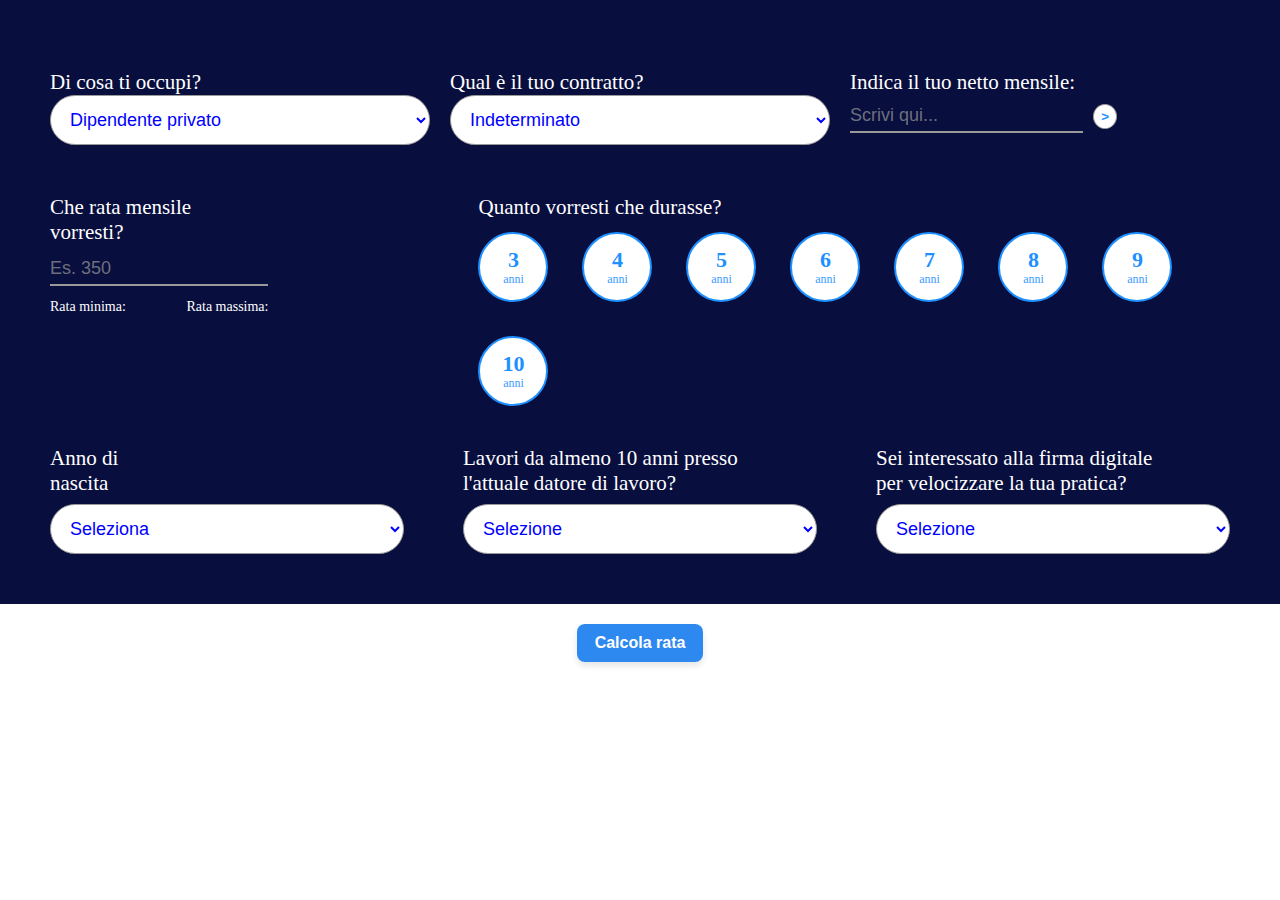
<file: Cessione quinto  riccardo 1/index.html>
<!DOCTYPE html>
<html>
<head>
    <meta charset='utf-8'>
    <meta http-equiv='X-UA-Compatible' content='IE=edge'>
    <title>Page Title</title>
    <meta name='viewport' content='width=device-width, initial-scale=1'>
    <link rel="stylesheet" href="./css/style.css">
</head>
<body>
    <script type="module" src="./js/main.js"></script>
</body>
</html>
</file>
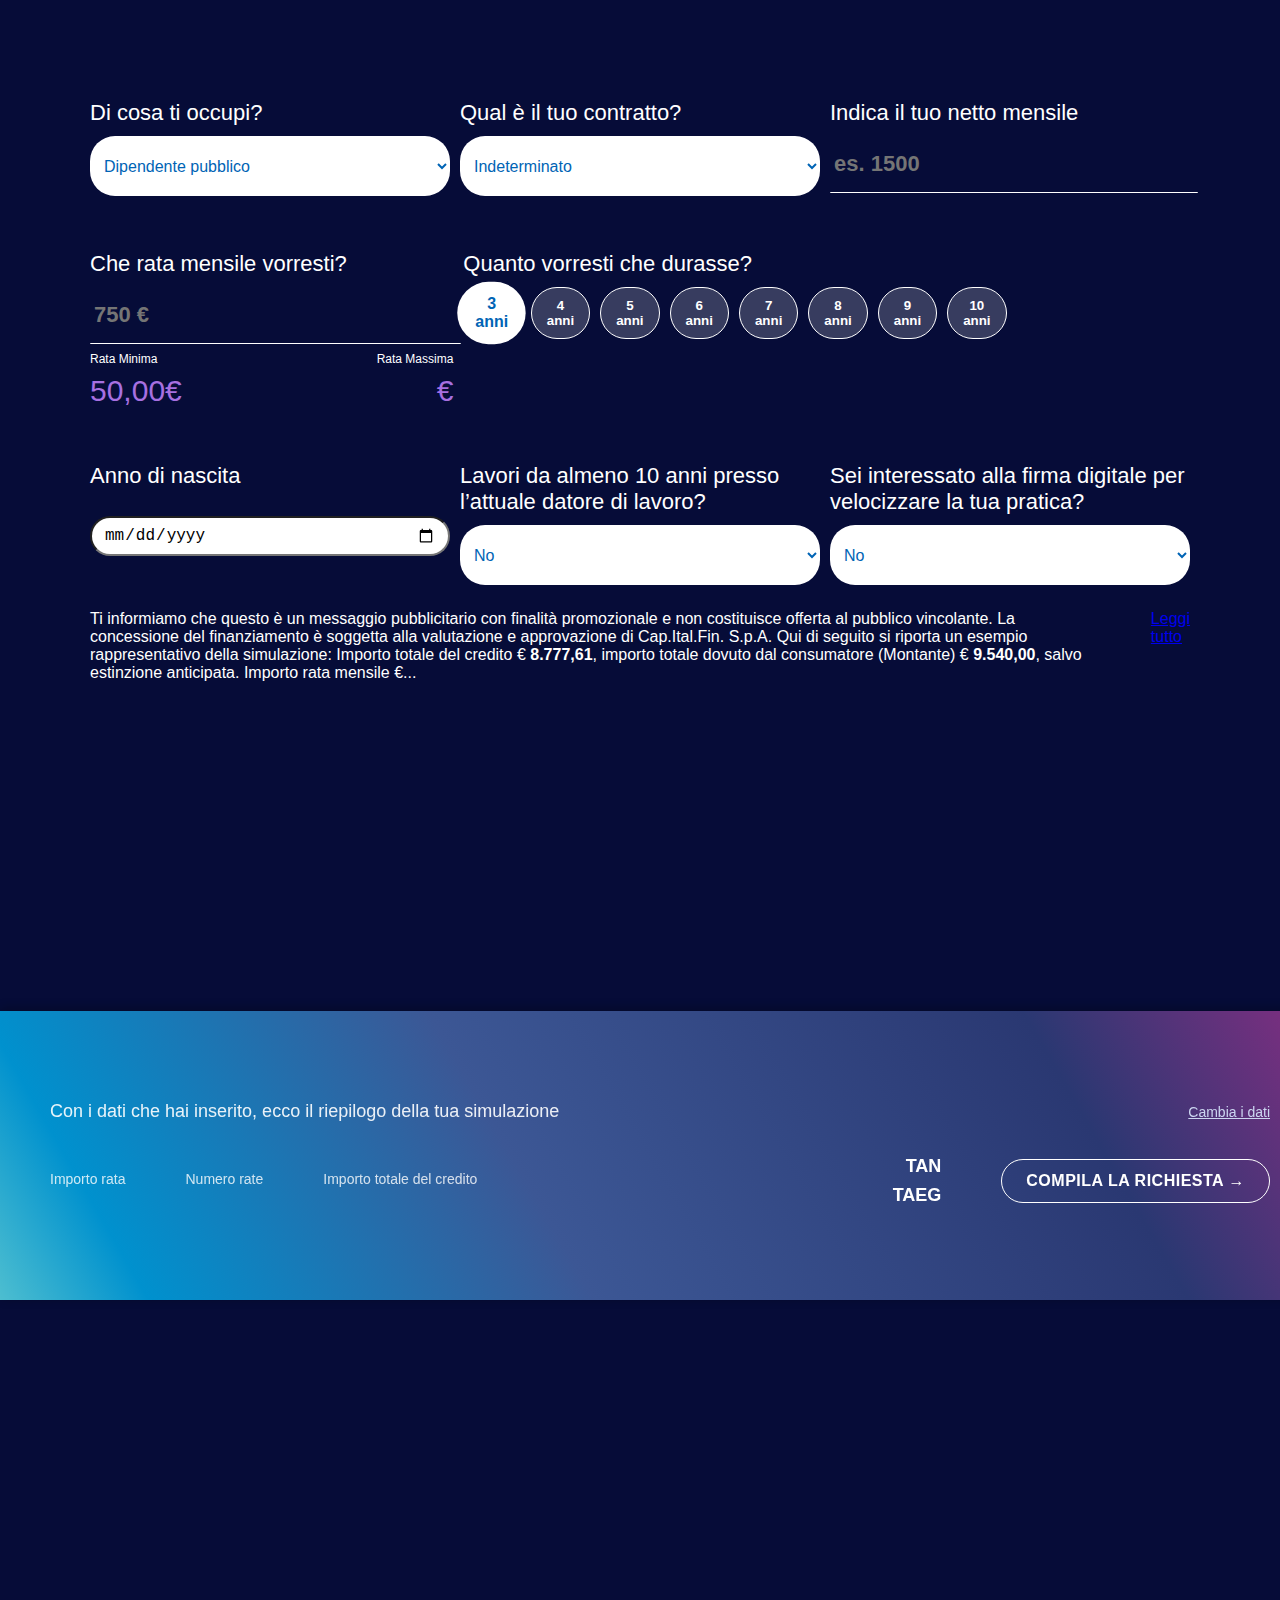
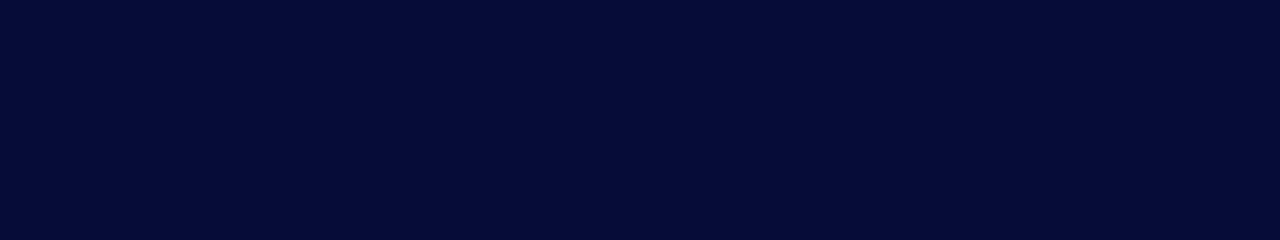
<file: Cessione quinto riccardo 2/form.html>
<!DOCTYPE html>
<html lang="it">

<head>
  <meta charset="UTF-8">
  <meta name="viewport" content="width=device-width, initial-scale=1.0">
  <title>Simulazione Prestito</title>
  <link rel="stylesheet" href="./css/form.css">
</head>

<body>

  <div id="pianoFinaleDiv">
   
  </div>
  
  <div id="main" class="form-container">
    
  </div> 
  
  <script type="module" src="./js/main.js"></script>
  
</body>

</html>
</file>
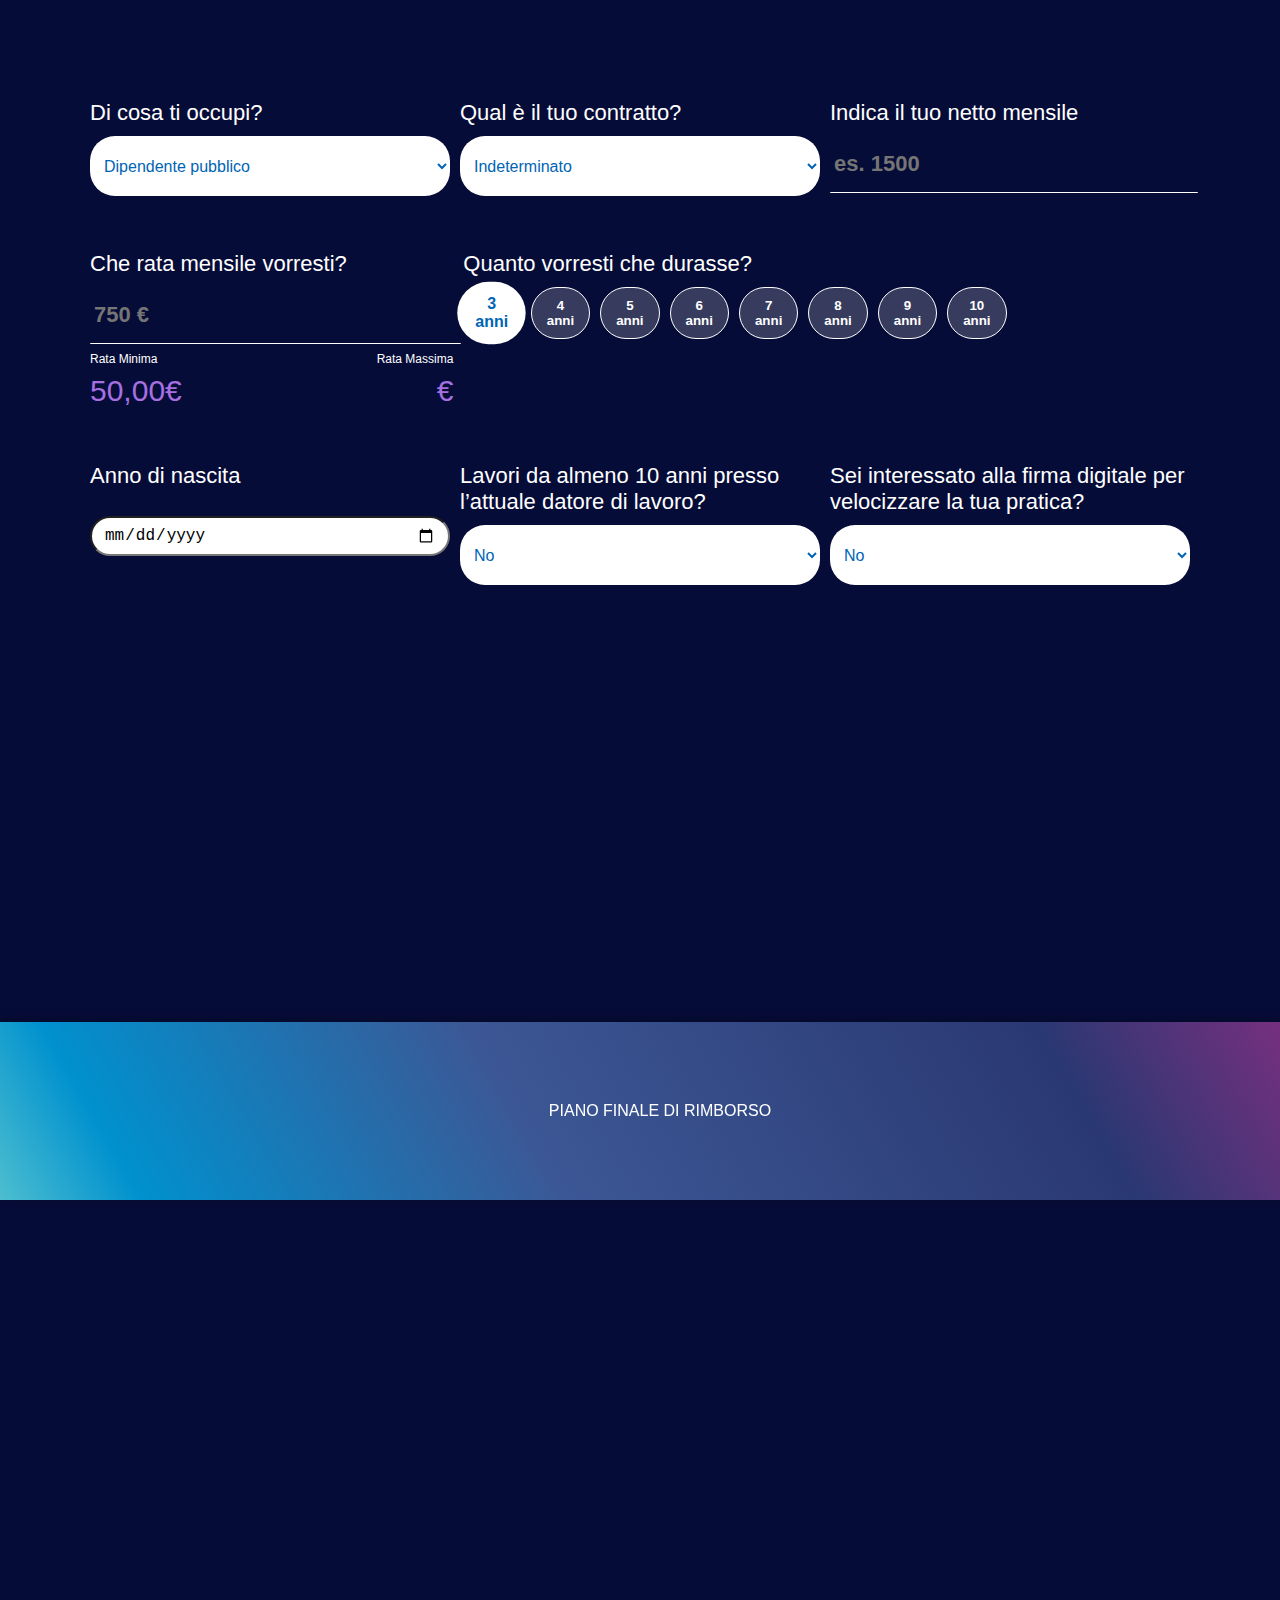
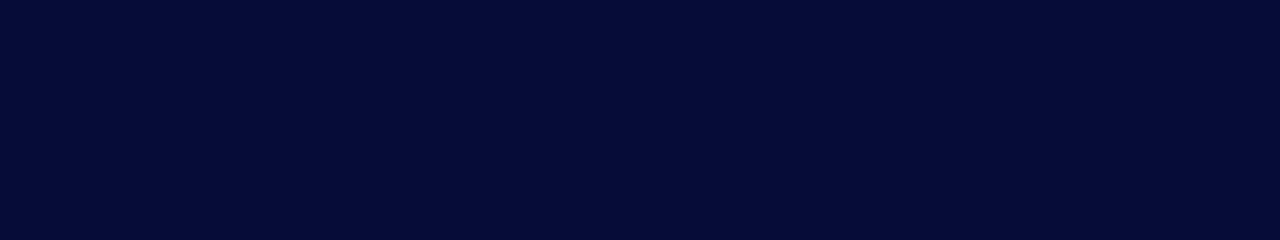
<file: CessioneQuinto rifatto/form.html>
<!DOCTYPE html>
<html lang="it">

<head>
  <meta charset="UTF-8">
  <meta name="viewport" content="width=device-width, initial-scale=1.0">
  <title>Simulazione Prestito</title>
  <link rel="stylesheet" href="./css/form.css">
</head>

<body>


  <div id="pianoFinaleDiv">
    PIANO FINALE DI RIMBORSO
  </div>

  
  <div id="main" class="form-container">
    
  </div> 
  
  <script type="module" src="./js/main.js"></script>
  
 
</body>

</html>
</file>
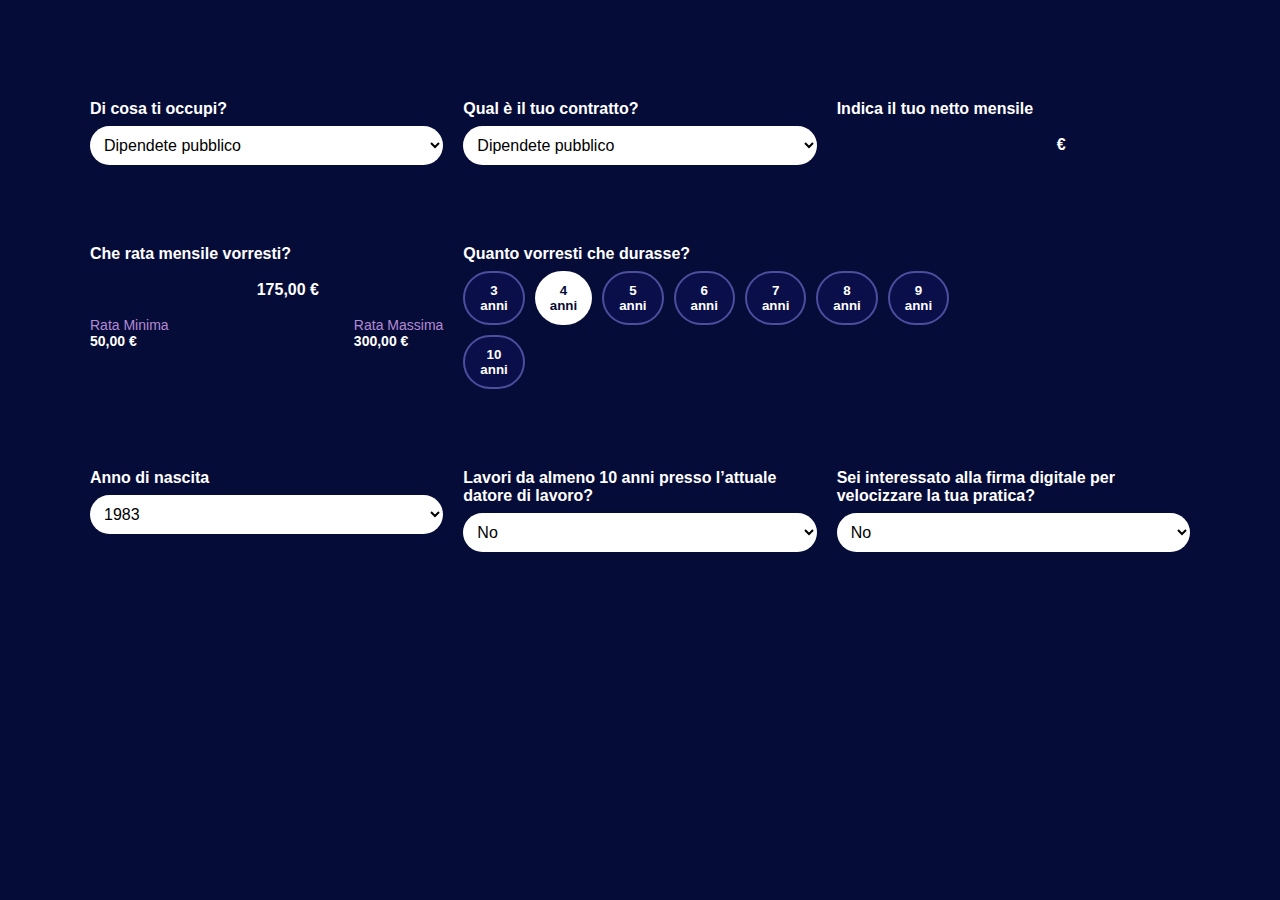
<file: Progetto riccardo/form2.html>
<!DOCTYPE html>
<html lang="it">

<head>
  <meta charset="UTF-8">
  <meta name="viewport" content="width=device-width, initial-scale=1.0">
  <title>Simulazione Prestito</title>
  <link rel="stylesheet" href="./css/form.css">
</head>

<body>
  <div id="main" class="form-container">
    
  </div> 
  
  <script type="module" src="./js2/main.js"></script>
  <script type="module" src="./js2/gui.js"></script>
  <script type="module" src="./js2/logic.js"></script>
 
</body>

</html>
</file>
<file: Cessione quinto  riccardo 1/css/style.css>
body {
  margin: 0;
  padding: 0;
}

html, body {
  max-width: 100%;
  overflow-x: hidden;       /* ultima rete di sicurezza */
}
* { box-sizing: border-box; }



#contenitore{
  width: 100%;
  background-color: #080E3E; /* rgb(8, 14, 62) */
  padding: 50px;
 
}


.select {
  width: 100%;              /* più larga */
  height: 50px;            /* più alta */
  color: blue;
  background-color: white; /* colore sfondo visibile */
  padding: 0 15px;         /* padding solo orizzontale */
  font-size: 18px;         /* testo più grande */
  border-radius: 25px;     /* bordi arrotondati */
  border: 1px solid #999;  /* contorno leggero */
  outline: none;           /* toglie bordo blu di default */
  cursor: pointer;         /* aspetto cliccabile */
  box-sizing: border-box;
}

.label{
font-size: 21px;
color: white;
}


.input {
  width: 100%;
  border: none;                 /* niente bordo */
  border-bottom: 2px solid #999;/* solo una linea sotto */
  background: transparent;      /* sfondo trasparente */
  color: rgb(255, 255, 255);                  /* colore del testo */
  font-size: 18px;
  padding: 5px 0;               /* un po’ di spazio sopra e sotto */
  outline: none;                /* niente bordo blu al focus */
  transition: border-color 0.3s;/* effetto quando riceve focus */
}

/* cambia colore della linea quando scrivi o vai sopra */
.input:focus {
  border-bottom-color: rgb(255, 255, 255);
}

/* stile per il placeholder */
.input::placeholder {
  color: #999;
  opacity: 0.7;
}


/* pulsanti circolari anni */
.btn-year {
  width: 70px;
  height: 70px;
  border-radius: 50%;
  border: 2px solid #1e90ff;
  background: #fff;
  color: #1e90ff;
  display: flex;
  flex-direction: column;
  align-items: center;
  justify-content: center;
  gap: 2px;
  cursor: pointer;
  user-select: none;
  transition: background-color 0.2s, color 0.2s, transform 0.05s;
  font-family: inherit;
}

.btn-year .num {
  font-size: 22px;      /* numero grande */
  line-height: 1;
  font-weight: 700;
}
.btn-year .unit {
  font-size: 12px;      /* "anni" piccolo */
  line-height: 1;
  opacity: 0.9;
}

/* Inversione colori quando attivo */
.btn-year.active {
  background: #1e90ff;
  color: #fff;
}

/* piccolo feedback al click/hover */
.btn-year:hover { transform: translateY(-1px); }
.btn-year:active { transform: translateY(0); }

/* pulsante calcola rata */
#btn-calcola-rata.btn-calcola {
  display: block;              /* 👈 fondamentale */
  margin: 20px auto;           /* centra orizzontalmente */
  background-color: #2d89ef;
  color: #fff;
  font-size: 16px;
  font-weight: 600;
  border: none;
  border-radius: 8px;
  padding: 10px 18px;
  cursor: pointer;
  transition: all 0.2s ease-in-out;
  box-shadow: 0 4px 6px rgba(0, 0, 0, 0.1);
}

#btn-calcola-rata.btn-calcola:hover {
  background-color: #1e6fd9;
  box-shadow: 0 6px 10px rgba(0, 0, 0, 0.15);
  transform: translateY(-1px);
}

#btn-calcola-rata.btn-calcola:active {
  background-color: #195fb3;
  transform: translateY(1px);
  box-shadow: 0 3px 5px rgba(0, 0, 0, 0.1);
}
</file>
<file: Cessione quinto riccardo 2/css/form.css>
body {
  margin: 0;
  font-family: Arial, sans-serif;
  background-color: #060c38;
  color: white;
  min-height: 200vh; /* per effetto scroll */
}

.form-container {
  max-width: 1100px;
  margin: 40px auto;
  padding: 30px;
  background-color: #060c38;
  display: grid;
  grid-template-rows: auto auto; /* Due righe */
  gap: 40px; /* Spazio tra le righe e colonne */
}

.form-group {
  margin-bottom: 25px;
  margin-top:30px;
}

label {
  display: block;
  margin-bottom: 8px;
  font-size: 22px;
  line-height: 26px;
  margin-bottom: 10px !important;
}

select{
  width: 100%;
  padding: 10px;
  font-size: 16px;
  border-radius: 25px;
  border: none;
  background-color: white;
  color: #0064b5;
  height: 60px;
}

input[type="text"] {
  width: 100%; 
  padding: 10px;
  font-size: 22px;
  border-radius: 1px;
  border: none;
  background-color: #060c38;
  color: white;
  font-weight: bold;
  text-align: left;
  height: 40px;
  background: transparent;         /* niente sfondo */                  /* rimuove tutti i bordi */
  border-bottom: 1px solid white;  /* bordo solo in basso */
  color: white;                    /* testo bianco */
  padding: 8px 4px;
}


.years-selector {
  width: 100%;
  display: flex;
  gap: 10px;
  flex-wrap: wrap;
}

.years-selector button {
  background-color:hsla(0,0%,100%,.2);
  color: white;
  border: 1px solid white;
  padding: 10px 15px;
  border-radius: 50px;
  cursor: pointer;
  font-weight: bold;
}
.years-selector{
  margin-right: -150px;
  
}
.years-selector button.active {
  background-color: white;
  color: #0064b5;
  transform: scale(1.2);
  border: none;
}
.row-3col {
  display: grid;
  grid-template-columns: repeat(3, 1fr); /* 3 colonne uguali */
  gap: 10px;
}

.row-2col {
  display: grid;
  grid-template-columns: 1fr 2fr; /* prima colonna 1/3, seconda 2/3 */
  gap: 10px;
}

.attivo {
    background-color: rgb(255, 255, 255);
    color:blue;
  
  }

  .sfondo{
   width: 100%;
   height: 400px;
   background-image: url("C:/Users/riki9/Downloads/Riccardo2/Riccardo/images/pexels-olly-840996.jpg");
   background-repeat: no-repeat;
   background-size:cover;
   display: flex;
   align-items: center;

  }
  .scritte {
    padding:10px;
   display: flex;
   flex-direction: row;
   justify-content: center;
   align-items: center;
  
   >div>p{
  text-align:left;
  font-size:large;
  color:#000;

   }
   >div>h2{
  text-align:left;
  font-size:large;
  color:#000;

   }
   #terzo {
   display: flex;
   flex-direction: row;
   justify-content: center;
   align-items: center;

   }

   .hidden { display: none !important; }

  }

 #annodinascita {
  width: 100%;    /* larghezza più grande */
  height: 40px;            /* altezza maggiore */
  padding: 8px 12px;       /* spazio interno */
  font-size: 16px;         /* testo più leggibile */
  margin-top: 17px;
  border-radius: 25px;     /* bordi arrotondati */
  box-sizing: border-box;  /* per calcolare bene le dimensioni */
}


#pianoFinaleDiv {
  position: fixed;
  bottom: -400px; /* parte nascosta sotto la finestra */
  left: 0;
  width: 100%;
  background: linear-gradient(60deg, rgba(77,190,208,1) 0%, rgba(0,145,206,1) 10%, rgba(60,87,149,1) 40%, rgba(42,56,114,1) 80%, rgba(130,46,129,1) 100%);
  color: white;
  text-align: center;
  padding: 80px 20px; /* aumenta il padding per contenuto centrato */
  box-shadow: 0 -2px 10px rgba(0,0,0,0.3);
  transition: bottom 0.5s ease-in-out;
  z-index: 1000;
}

#pianoFinaleDiv.show {
  bottom: 0; /* diventa visibile */
}

/* Seconda riga: due label ai lati opposti */
.minMax {
  margin-top: 8px;
  display: flex;
  font-size:12px;
  justify-content: space-between;
  margin-top: 8px;
  font-family: "Roboto",-apple-system,BlinkMacSystemFont,"Segoe UI",Roboto,"Helvetica Neue",Arial,"Noto Sans",sans-serif,"Apple Color Emoji","Segoe UI Emoji","Segoe UI Symbol","Noto Color Emoji";
}

.minMax label {
  font-weight: bold;
}

.cifra{
  font-weight: 500;
  font-size: 30px;
  color: var(--custom-form-text-color-secondary);
  color: #A770E1;
}


.minMax strong {
  color: #fff;
}

.badge{
  display: none;
  font-weight: 400;
  letter-spacing: 1px;
  text-transform: uppercase;
  padding: .1875rem .9375rem;
  font-size: 0.8125rem;
  font-weight: 700;
  line-height: 1;
  text-align: center;
  white-space: nowrap;
  border-radius: 8px 8px 8px 2px;
  transition: all .45s ease;
  background-color: #A770E1;
}



.wrapper {
  padding: 10px 30px;
}

.header {
  display: flex;
  justify-content: space-between;
  align-items: center;
  margin-bottom: 30px;
}

.header .subtitle {
  font-size: 18px;
  color: rgba(255, 255, 255, 0.9);
}

.header a {
  color: #cbd5f0;
  font-size: 14px;
  text-decoration: underline;
  cursor: pointer;
}

.container {
  display: flex;
  justify-content: space-between;
  align-items: center;
}

.info {
  display: flex;
  gap: 60px;
}

.info-item {
  display: flex;
  flex-direction: column;
  text-align: left;
}

.label {
  font-size: 14px;
  color: rgba(255, 255, 255, 0.8);
  margin-bottom: 4px;
}

.value {
  font-size: 32px;
  font-weight: bold;
}

.right {
  display: flex;
  align-items: center;
  gap: 60px;
}

.rates {
  text-align: right;
  font-size: 16px;
  line-height: 1.6;
}

.rates strong {
  font-size: 18px;
}

.button {
  border: 1px solid white;
  padding: 12px 24px;
  border-radius: 25px;
  text-transform: uppercase;
  font-weight: bold;
  letter-spacing: 0.5px;
  cursor: pointer;
  transition: all 0.3s ease;
}

.button:hover {
  background-color: white;
  color: #1a365d;
}

@media (max-width: 768px) {
  .container {
    flex-direction: column;
    align-items: flex-start;

  }
  .info {
    flex-direction: column;
   
  }
  .right {
    flex-direction: column;
    align-items: flex-start;
  
  }
  .rates {
    text-align: left;
  }
}
</file>
<file: CessioneQuinto rifatto/css/form.css>
body {
  margin: 0;
  font-family: Arial, sans-serif;
  background-color: #060c38;
  color: white;
  min-height: 200vh; /* per effetto scroll */
}

.form-container {
  max-width: 1100px;
  margin: 40px auto;
  padding: 30px;
  background-color: #060c38;
  display: grid;
  grid-template-rows: auto auto; /* Due righe */
  gap: 40px; /* Spazio tra le righe e colonne */
}

.form-group {
  margin-bottom: 25px;
  margin-top:30px;
}

label {
  display: block;
  margin-bottom: 8px;
  font-size: 22px;
  line-height: 26px;
  margin-bottom: 10px !important;
}

select{
  width: 100%;
  padding: 10px;
  font-size: 16px;
  border-radius: 25px;
  border: none;
  background-color: white;
  color: #0064b5;
  height: 60px;
}

input[type="text"] {
  width: 100%; 
  padding: 10px;
  font-size: 22px;
  border-radius: 1px;
  border: none;
  background-color: #060c38;
  color: white;
  font-weight: bold;
  text-align: left;
  height: 40px;
  background: transparent;         /* niente sfondo */                  /* rimuove tutti i bordi */
  border-bottom: 1px solid white;  /* bordo solo in basso */
  color: white;                    /* testo bianco */
  padding: 8px 4px;
}


.years-selector {
  width: 100%;
  display: flex;
  gap: 10px;
  flex-wrap: wrap;
}

.years-selector button {
  background-color:hsla(0,0%,100%,.2);
  color: white;
  border: 1px solid white;
  padding: 10px 15px;
  border-radius: 50px;
  cursor: pointer;
  font-weight: bold;
}
.years-selector{
  margin-right: -150px;
  
}
.years-selector button.active {
  background-color: white;
  color: #0064b5;
  transform: scale(1.2);
  border: none;
}
.row-3col {
  display: grid;
  grid-template-columns: repeat(3, 1fr); /* 3 colonne uguali */
  gap: 10px;
}

.row-2col {
  display: grid;
  grid-template-columns: 1fr 2fr; /* prima colonna 1/3, seconda 2/3 */
  gap: 10px;
}

.attivo {
    background-color: rgb(255, 255, 255);
    color:blue;
  
  }


  .scritte {
    padding:10px;
   display: flex;
   flex-direction: row;
   justify-content: center;
   align-items: center;
  
   >div>p{
  text-align:left;
  font-size:large;
  color:#000;

   }
   >div>h2{
  text-align:left;
  font-size:large;
  color:#000;

   }
   #terzo {
   display: flex;
   flex-direction: row;
   justify-content: center;
   align-items: center;

   }

   .hidden { display: none !important; }

  }

 #annodinascita {
  width: 100%;    /* larghezza più grande */
  height: 40px;            /* altezza maggiore */
  padding: 8px 12px;       /* spazio interno */
  font-size: 16px;         /* testo più leggibile */
  margin-top: 17px;
  border-radius: 25px;     /* bordi arrotondati */
  box-sizing: border-box;  /* per calcolare bene le dimensioni */
}


#pianoFinaleDiv {
  position: fixed;
  bottom: -300px; /* parte nascosta sotto la finestra */
  left: 0;
  width: 100%;
  background: linear-gradient(60deg, rgba(77,190,208,1) 0%, rgba(0,145,206,1) 10%, rgba(60,87,149,1) 40%, rgba(42,56,114,1) 80%, rgba(130,46,129,1) 100%);
  color: white;
  text-align: center;
  padding: 80px 20px; /* aumenta il padding per contenuto centrato */
  box-shadow: 0 -2px 10px rgba(0,0,0,0.3);
  transition: bottom 0.5s ease-in-out;
  z-index: 1000;
}

#pianoFinaleDiv.show {
  bottom: 0; /* diventa visibile */
}

/* Seconda riga: due label ai lati opposti */
.minMax {
  margin-top: 8px;
  display: flex;
  font-size:12px;
  justify-content: space-between;
  margin-top: 8px;
  font-family: "Roboto",-apple-system,BlinkMacSystemFont,"Segoe UI",Roboto,"Helvetica Neue",Arial,"Noto Sans",sans-serif,"Apple Color Emoji","Segoe UI Emoji","Segoe UI Symbol","Noto Color Emoji";
}

.minMax label {
  font-weight: bold;
}

.cifra{
  font-weight: 500;
  font-size: 30px;
  color: var(--custom-form-text-color-secondary);
  color: #A770E1;
}


.minMax strong {
  color: #fff;
}

.badge{
  display: none;
  font-weight: 400;
  letter-spacing: 1px;
  text-transform: uppercase;
  padding: .1875rem .9375rem;
  font-size: 0.8125rem;
  font-weight: 700;
  line-height: 1;
  text-align: center;
  white-space: nowrap;
  border-radius: 8px 8px 8px 2px;
  transition: all .45s ease;
  background-color: #A770E1;
}
</file>
<file: Progetto riccardo/css/form.css>
body {
  margin: 0;
  font-family: Arial, sans-serif;
  background-color: #060c38;
  color: white;
}

.form-container {
  max-width: 1100px;

  margin: 40px auto;
  padding: 30px;
  background-color: #060c38;
}

.form-group {
  margin-bottom: 25px;
  margin-top:30px;


}

label {
  display: block;
  margin-bottom: 8px;
  font-weight: bold;
}

select{
  width: 100%;
  padding: 10px;
  font-size: 16px;
  border-radius: 25px;
  border: none;
  background-color: white;
  color: #000;
}

input[type="text"] {

  padding: 10px;
  font-size: 16px;
  border-radius: 1px;
  border: none;
  background-color: #060c38;
  color: white;
  font-weight: bold;
  text-align: right;
}

.min-max {
  display: flex;
  justify-content: space-between;
  font-size: 14px;
  color: #b38ad3;
  margin-top: 8px;
}

.min-max strong {
  color: #fff;
}

.years-selector {
  display: flex;
  gap: 10px;
  flex-wrap: wrap;
 
}

.years-selector button {
  background-color: #0a0f4a;
  color: white;
  border: 2px solid #4e4e9e;
  padding: 10px 15px;
  border-radius: 50px;
  cursor: pointer;
  font-weight: bold;
 
}
.years-selector{
  margin-right: -150px;
  
}
.years-selector button.active {
  background-color: white;
  color: #060c38;
  border: none;
}
.form-row {
  display: flex;
  gap: 20px;
  margin-bottom: 25px;
}

.form-row .form-group {
  flex: 1;
}

.attivo {
    background-color: rgb(255, 255, 255);
    color:blue;
  
  }


  .sfondo{
    width: 100%;
    height: 400px;
    background-image: url("C:/Users/riki9/Downloads/Riccardo2/Riccardo/images/pexels-olly-840996.jpg");
   background-repeat: no-repeat;
   background-size:cover;
   display: flex;
   align-items: center;

  }
  .scritte {
    padding:10px;
   display: flex;
   flex-direction: row;
   justify-content: center;
   align-items: center;
  
   >div>p{
  text-align:left;
  font-size:large;
  color:#000;

   }
   >div>h2{
  text-align:left;
  font-size:large;
  color:#000;

   }
   #terzo {
   display: flex;
   flex-direction: row;
   justify-content: center;
   align-items: center;

   }

   .hidden { display: none !important; }

  }
</file>
